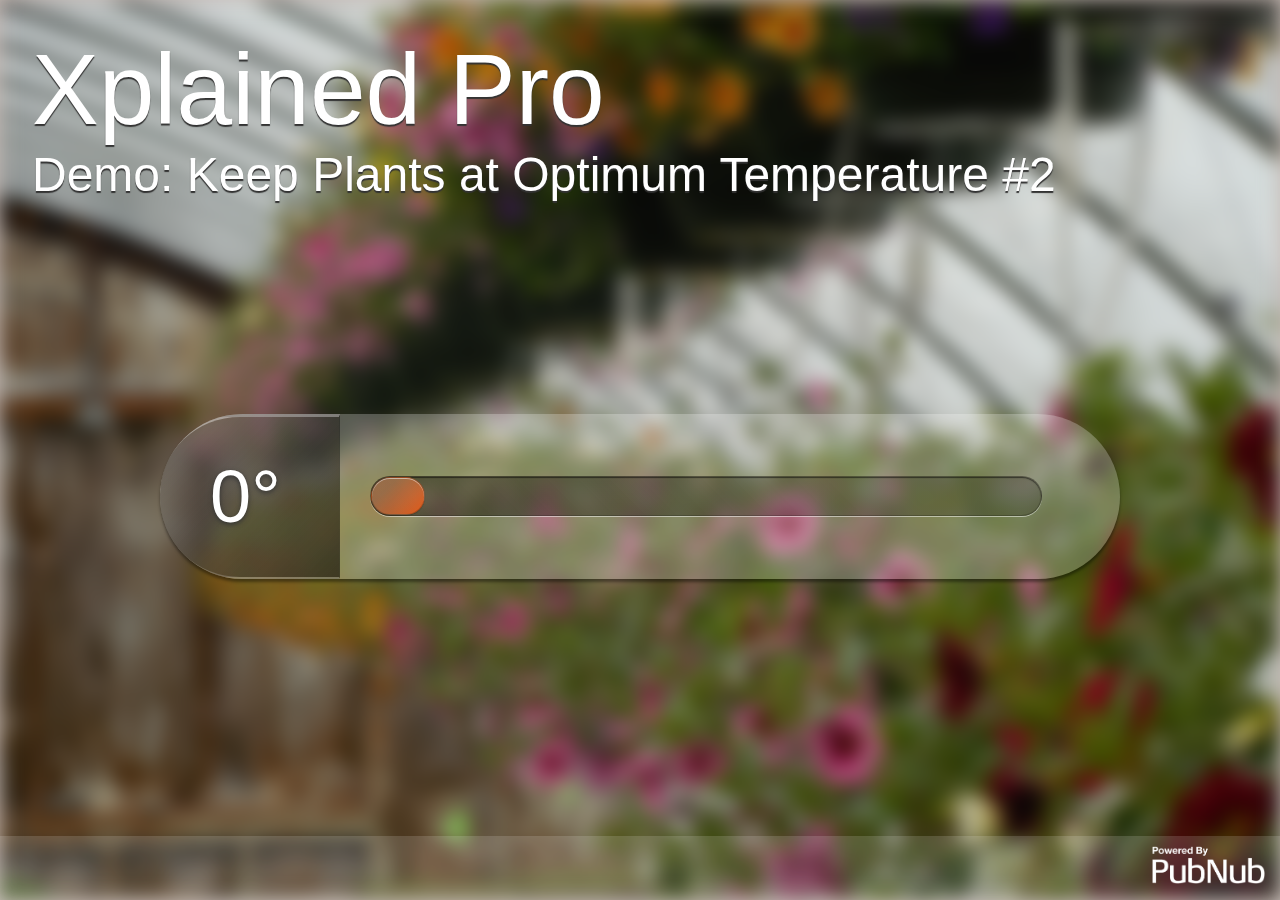
<file: index2.html>
<!doctype html>
<html lang="en">
<head>
	<meta charset="utf-8">
	<meta http-equiv="X-UA-Compatible" content="IE=edge,chrome=1">
	<meta name="description" content="Web client for Atmel WINC-1500 demo with PubNub">
	<meta name="author" content="Tomomi Imura  @girlie_mac">
	<meta name="viewport" content="width=device-width, initial-scale=1.0">
	<meta name="apple-mobile-web-app-capable" content="yes">
	<meta name="mobile-web-app-capable" content="yes">
	<title>Atmel Xplained Pro x PubNub Demo</title>

	<link type="text/css" rel="stylesheet" href="http://pubnub.github.io/eon/lib/eon.css" />
	<link rel="stylesheet" href="css/style.css">
</head>

<body>
	<section class="background"></section>
	
	<header>
		<h1>Xplained Pro</h1>
		<h2>Demo: Keep Plants at Optimum Temperature #2</h2>
		<!-- <h3>Powered by PubNub</h3> -->
	</header>

	<section class="main" role="main">
		<div class="temp-container">
			<div class="temp-num">
				<span data-temp="">0</span>
			</div> 
			<div class="temp-hg-bkdg">
				<div class="temp-hg" data-temp-ui=""></div>
			</div> 
		</div>
		<div class="warning"></div>

		<section class="chart-container">
			<div id="chart"></div>
		</section>
	</section>

	

	<footer>
		<img src="images/pubnub.png">
	</footer>

	<script src="http://cdn.pubnub.com/pubnub-3.7.1.min.js"></script>
	<script type="text/javascript" src="http://pubnub.github.io/eon/lib/eon.js"></script>
	<script>
		var channelName = 'Atmel_Pubnub_2';
	</script>
	<script src="js/app.min.js"></script>
</body>
</html>
</file>
<file: css/style.css>
* { -moz-box-sizing: border-box; -webkit-box-sizing: border-box; box-sizing: border-box; }

html {
	height: 100%;
}
body {
	height: 100%;
	padding: 0;
	margin: 0;
	font-family: "HelveticaNeue-UltraLight", "HelveticaNeue-Light", "Helvetica Neue Light", "Helvetica Neue", "Segoe UI Web Light", "Segoe UI Light", "Segoe UI Web Regular", "Segoe UI", Helvetica, Arial, sans-serif; 
	background: #C9BCB6;
	color: #fff;
	display: -webkit-flex;
	display: flex;
	-webkit-flex-direction: column;
	flex-direction: column;
}
h1, h2, h3 {
	margin: 0;
	text-rendering: optimizeLegibility;
}
header {
	margin: 2em 2em 4em 2em;
}
header h1, header h2, header h3 {
	font-size: 48px;
	font-weight: normal;
	text-shadow: 0 2px 1px #333;
}
header h1 {
	font-size: 100px;
}
.background {
	position: fixed;
	left: 0;
	right: 0;
	width: 100%;
	height: 100%;
	z-index: -1;
	display: block;
	background: url(../images/default.jpg) no-repeat;
	background-size: cover;
	-webkit-filter: blur(10px);
	filter: blur(10px);
}
.background.chilly {
	background-image: url(../images/plants/camellia.jpg);
}
.background.cool {
	background-image: url(../images/plants/azalea.jpg);
}
.background.moderate {
	background-image: url(../images/plants/tulip.jpg);
}
.background.comfy {
	background-image: url(../images/plants/poinsettia.jpg);
}
.background.warm {
	background-image: url(../images/plants/bird-of-paradise.jpg);
}
.background.hot {
	background-image: url(../images/plants/cactus.jpg);
}

.main {
	display: flex;
	display: -webkit-flex;
	flex-direction: column;
	-webkit-flex-direction: column;
	align-items: center;
	justify-content: center;
	height: 60%;
}
.temp-container {
	display: flex;
	display: -webkit-flex;
	overflow: hidden;
	min-width: 700px;
	width: 75%;
	min-height: 160px;
	border-radius: 100px;
	box-shadow: 0 3px 3px rgba(0, 0, 0, 0.4);
	background: rgba(255, 255, 255, 0.25);
}
.temp-num {
	background: linear-gradient(135deg, rgba(18, 13, 7, 0.2) 10%, rgba(18, 13, 7, 0.65));
	color: #fff;
	font-size: 74px;
	line-height: 160px;
	min-width: 180px;
	font-weight: 400;
	padding: 0 30px 0 50px;
	text-shadow: 0 2px 5px #333;
	border-radius: 80px 0 0 80px;
	border-top: 3px solid rgba(255, 255, 255, 0.4);
	border-right: 1px solid rgba(0, 0, 0, 0.3);
	border-bottom: 2px solid rgba(255, 255, 255, 0.2);
}
[data-temp]::after {
	content: '°';
}
[data-temp].alert {
	color: rgb(252, 185, 31);
	-webkit-animation: blink 1.5s infinite ease-in-out;
	animation: blink 1.5s infinite ease-in-out;
}
@-webkit-keyframes blink {
  from {opacity: 1; }
  to {opacity: 0;}
}
@keyframes blink {
  from {opacity: 1; }
  to {opacity: 0;}
}
.warning {
	position: relative;
	top: 26px;
	font-size: 1.4em;
}
.temp-hg-bkdg {
	width: 70%;
	height: 40px;
	margin: auto 30px;
	border-radius: 20px;
	border: 1px solid rgba(0, 0, 0, 0.2);
	box-shadow: inset 0 1px 1px 0px rgba(0, 0, 0, 0.5), 0 1px 0 0px rgba(255, 255, 255, 0.5);
	background: linear-gradient(-135deg, rgba(18, 13, 7, 0.25) 30%, rgba(18, 13, 7, 0.5));
}
.temp-hg {
	width: 8%;
	height: 38px;
	margin: 0;
	border-radius: 20px;
	border: 1px solid rgba(0, 0, 0, 0.2);
	box-shadow: inset 0 1px 0 0px rgba(255, 255, 255, 0.5), 0 1px 1px 0px rgba(0, 0, 0, 0.2);
	background: linear-gradient(135deg, rgba(255, 155, 106, 0.4) 30%, rgba(226, 90, 25, 1));
}
.chart-container {
	width: 75%;
}
#chart {
	margin-top: 80px;
}
#chart line {
	fill: #fff;
}
#chart .tick line {
	stroke: #eee;
}
#chart text {
	font-size: 2.2em;
	font-family: "HelveticaNeue-UltraLight", "HelveticaNeue-Light", "Helvetica Neue Light", "Helvetica Neue";
	fill: #eee;
}
#chart .c3-legend-item text {
	font-size: 1.2em;
}
.c3-legend-background {
	fill: none;
	stroke: none;
	stroke-width: 0;
}
#chart .c3 line, .c3 path  {
  fill: none;
  stroke: #eee;
}
#chart .c3-line {
	stroke-width: 5px;
}
#chart .c3-text-temperature {
	fill: #eee;
}
footer {
	position: fixed;
	bottom: 0;
	left: 0;
	right: 0;
	min-height: 64px;
	margin: 0;
	padding: 0 15px;
	background-color: rgba(255, 255, 255, 0.15);
	text-align: right;
}
footer a {
	font-size: 2em;
	position: relative;
	top: 3px;
	color: #fff;
	text-decoration: none;
}
footer > div {
	display: inline-block;
}
footer > p {
	font-size: 1.3em;
	line-height: 64px;
	font-weight: normal;
}
footer img {
	height: 48px;
	padding: 10px 0 0 0;
	margin: 0;
}

@media only screen and (min-height: 1260px) {
	header {
		margin: 3em 3em 8em 3em;
	}
	.temp-hg-bkdg {
		width: 80%;
	}
	#chart {
		margin-top: 160px;
	}
}

@media only screen and (max-width: 1100px) {
	body {
		font-size: 21px;
	}
	header {
		margin: 2em 2em 2em 2em;
	}
	header h1, header h2, header h3 {
		font-size: 36px;
		text-shadow: 0 1px 1px #333;
	}
	header h1 {
		display: none;
	}
	header h2::before {
		content: 'Atmel: ';
	}
	.temp-container {
		width: 75%;
		min-height: 120px;
		min-width: 300px;
	}
	.temp-num {
		font-size: 64px;
		line-height: 120px;
	}
	.temp-hg-bkdg {
		width: 50%;
	}
	.warning {
		font-size: 1em;
	}
	#chart {
		height: 280px;
		margin-top: 40px;
	}
	#chart text {
		font-size: 1.2em;
	}
	#chart .c3-legend-item text {
		font-size: 1em;
	}
}
</file>
